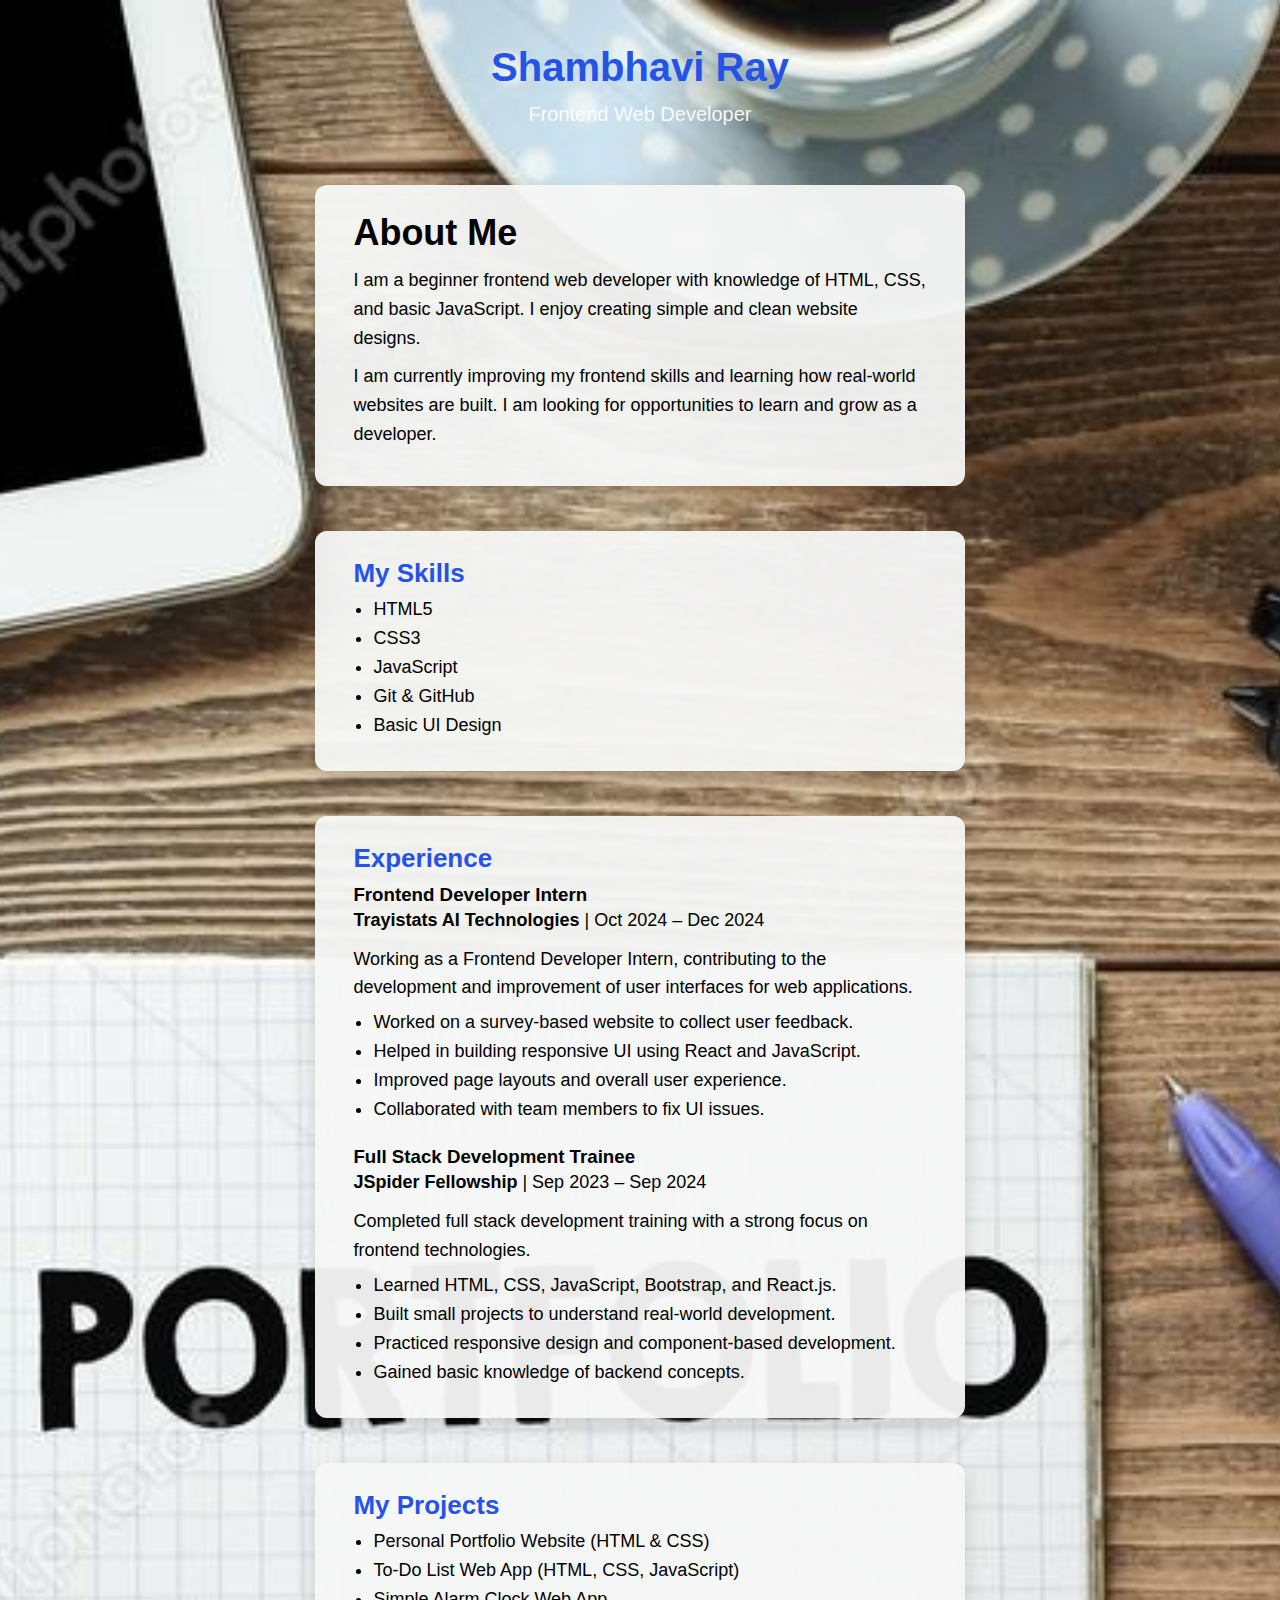
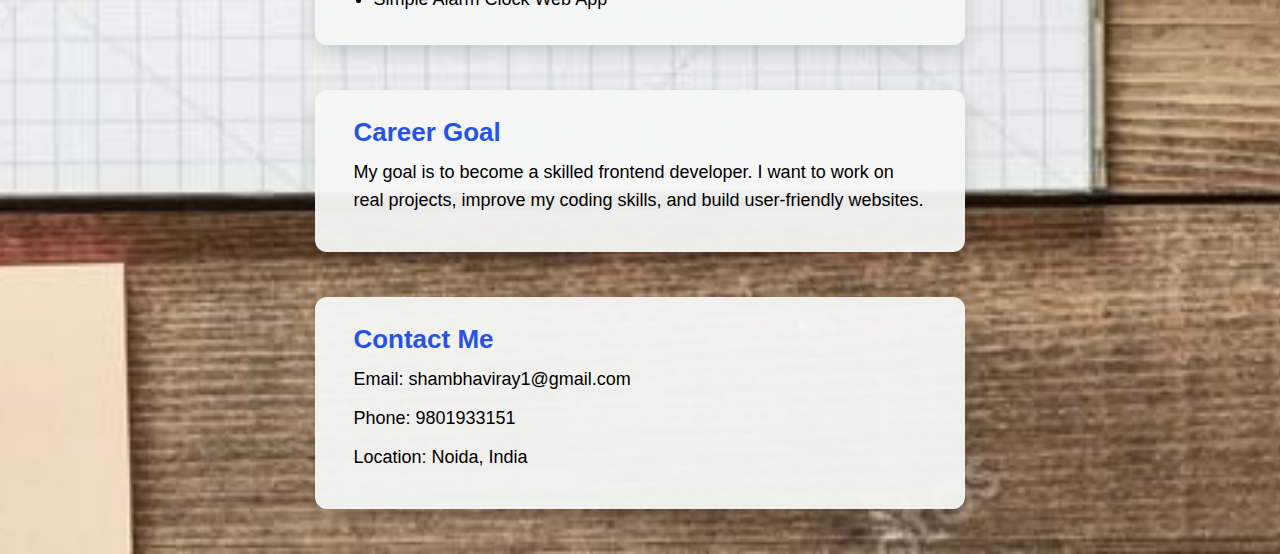
<file: index.html>
<!DOCTYPE html>
<html lang="en">
<head>
    <meta charset="UTF-8">
    <meta name="viewport" content="width=device-width, initial-scale=1.0">
    <title>My Portfolio</title>
    <link rel="stylesheet" href="style.css">
</head>
<body>    
    <!-- Header -->
    <div class="header">
        <h2>Shambhavi Ray</h2>
        <p>Frontend Web Developer</p>
    </div>

    <!-- About Me -->
    <div class="section">
        <h1>About Me</h1>
        <p>
            I am a beginner frontend web developer with knowledge of HTML, CSS,
            and basic JavaScript. I enjoy creating simple and clean website designs.
        </p>
        <p>
            I am currently improving my frontend skills and learning how real-world
            websites are built. I am looking for opportunities to learn and grow as a developer.
        </p>
    </div>

    <!-- Skills -->
    <div class="section">
        <h2>My Skills</h2>
        <ul>
            <li>HTML5</li>
            <li>CSS3 </li>
            <li>JavaScript </li>
            <li>Git & GitHub </li>
            <li>Basic UI Design</li>
        </ul>
    </div>

    <!-- Experience -->
    <div class="section">
        <h2>Experience</h2>

        <h3>Frontend Developer Intern</h3>
        <p><strong>Trayistats AI Technologies</strong> | Oct 2024 – Dec 2024</p>
        <p>
            Working as a Frontend Developer Intern, contributing to the development
            and improvement of user interfaces for web applications.
        </p>
        <ul>
            <li>Worked on a survey-based website to collect user feedback.</li>
            <li>Helped in building responsive UI using React and JavaScript.</li>
            <li>Improved page layouts and overall user experience.</li>
            <li>Collaborated with team members to fix UI issues.</li>
        </ul>
    </br>
        <h3>Full Stack Development Trainee</h3>
        <p><strong>JSpider Fellowship</strong> | Sep 2023 – Sep 2024</p>
        <p>
            Completed full stack development training with a strong focus on frontend technologies.
        </p>
        <ul>
            <li>Learned HTML, CSS, JavaScript, Bootstrap, and React.js.</li>
            <li>Built small projects to understand real-world development.</li>
            <li>Practiced responsive design and component-based development.</li>
            <li>Gained basic knowledge of backend concepts.</li>
        </ul>
    </div> 

    <!-- Projects -->
    <div class="section">
        <h2>My Projects</h2>
        <ul>
            <li>Personal Portfolio Website (HTML & CSS)</li>
            <li>To-Do List Web App (HTML, CSS, JavaScript)</li>
            <li>Simple Alarm Clock Web App</li>
        </ul>
    </div>  

    <!-- Career Goal -->
    <div class="section">
        <h2>Career Goal</h2>
        <p>
            My goal is to become a skilled frontend developer.
            I want to work on real projects, improve my coding skills,
            and build user-friendly websites.
        </p>
    </div>

    <!-- Contact -->
    <div class="section">
        <h2>Contact Me</h2>
        <p>Email: shambhaviray1@gmail.com</p>
        <p>Phone: 9801933151</p>
        <p>Location: Noida, India</p>
    </div>

</body>
</html>
</file>
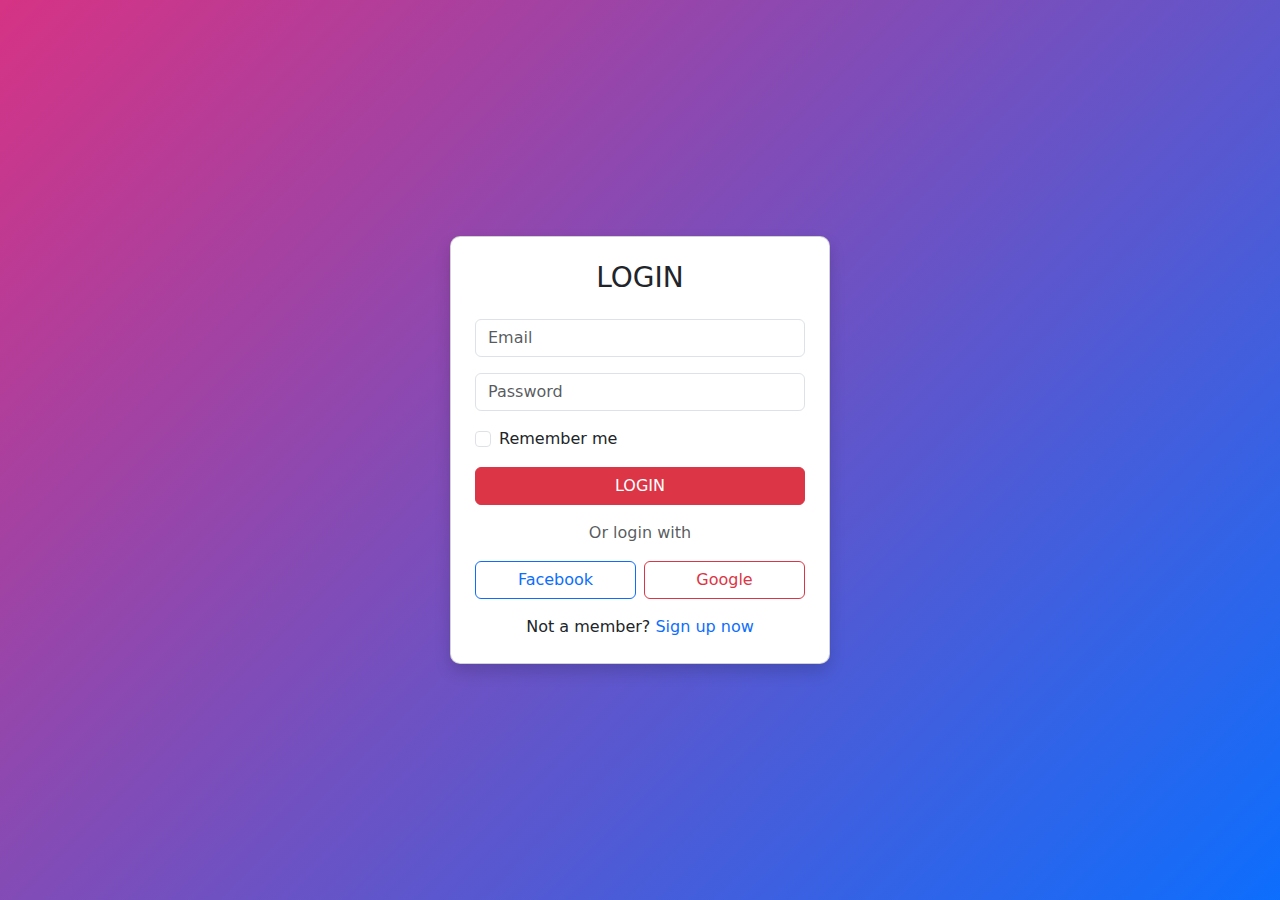
<file: Flex/index2.html>
<!DOCTYPE html>
<html lang="en">
<head>
    <meta charset="UTF-8">
    <title>Login | Bootstrap</title>
    <meta name="viewport" content="width=device-width, initial-scale=1">

    <!-- Bootstrap CSS -->
    <link href="https://cdn.jsdelivr.net/npm/bootstrap@5.3.2/dist/css/bootstrap.min.css" rel="stylesheet">

    <!-- Custom CSS -->
    <link rel="stylesheet" href="style2.css">
</head>

<body>

    <div class="card login-card shadow p-4">
        <h3 class="text-center mb-4">LOGIN</h3>

        <!-- Email -->
        <div class="mb-3">
            <input type="email" class="form-control" placeholder="Email">
        </div>

        <!-- Password -->
        <div class="mb-3">
            <input type="password" class="form-control" placeholder="Password">
        </div>

        <!-- Remember me -->
        <div class="form-check mb-3">
            <input class="form-check-input" type="checkbox" id="remember">
            <label class="form-check-label" for="remember">
                Remember me
            </label>
        </div>

        <!-- Login button -->
        <button type="button" class="btn btn-danger w-100 mb-3">
            LOGIN
        </button>

        <!-- Divider -->
        <p class="text-center text-muted">Or login with</p>

        <!-- Social buttons -->
        <div class="row g-2 mb-3">
            <div class="col-6">
                <button type="button" class="btn btn-outline-primary social-btn">
                    Facebook
                </button>
            </div>
            <div class="col-6">
                <button type="button" class="btn btn-outline-danger social-btn">
                    Google
                </button>
            </div>
        </div>

        <!-- Signup -->
        <p class="text-center mb-0">
            Not a member?
            <a href="#" class="text-decoration-none">Sign up now</a>
        </p>
    </div>

    <!-- JavaScript -->
    <script src="index.js"></script>
</body>
</html>
</file>
<file: Flex/style2.css>
body {
    min-height: 100vh;
    background: linear-gradient(135deg, #d63384, #0d6efd);
    display: flex;
    align-items: center;
    justify-content: center;
}

.login-card {
    width: 100%;
    max-width: 380px;
    border-radius: 10px;
}

.social-btn {
    width: 100%;
}
</file>
<file: style.css>
/* RESET */
* {
    margin: 0;
    padding: 0;
    box-sizing: border-box;
}

/* BODY */
body {
    font-family: Arial, sans-serif;
    background-image: url("depositphotos_65828845-stock-photo-portfolio-written-on-notebook.jpg");
    background-size: cover;
    background-position: center;
    background-repeat: no-repeat; 

    min-height: 100vh;
    display: flex;
    flex-direction: column;
    align-items: center;
}

/* HEADER */
.header {
    text-align: center;
    color: #ffffff;
    padding: 5vh 2vw;
}

.header h2 {
    font-size: clamp(26px, 5vw, 40px);
    margin-bottom: 8px;
}

.header p {
    font-size: clamp(16px, 3vw, 20px);
    opacity: 0.9;
}

/* MAIN SECTION (CARD STYLE) */
.section {
    background-color: rgba(245, 247, 246, 0.95);

    width: 90%;
    max-width: 650px;

    padding: 3vh 3vw;
    margin-bottom: 5vh;

    border-radius: 12px;
    box-shadow: 0 8px 20px rgba(0, 0, 0, 0.15);

    transition: transform 0.3s ease, box-shadow 0.3s ease;
}

/* HOVER EFFECT */
.section:hover {
    transform: translateY(-5px);
    box-shadow: 0 12px 25px rgba(0, 0, 0, 0.25);
}

/* TEXT */
h1 {
    font-size: clamp(24px, 5vw, 36px);
    margin-bottom: 12px;
}

h2 {
    color: #2653e7;
    font-size: clamp(18px, 4vw, 26px);
    margin-bottom: 10px;
}

p {
    font-size: clamp(14px, 3.5vw, 18px);
    line-height: 1.6;
    margin-bottom: 10px;
}

/* LIST */
ul {
    padding-left: 20px;
}

ul li {
    margin: 8px 0;
    font-size: clamp(14px, 3.5vw, 18px);
}
</file>
